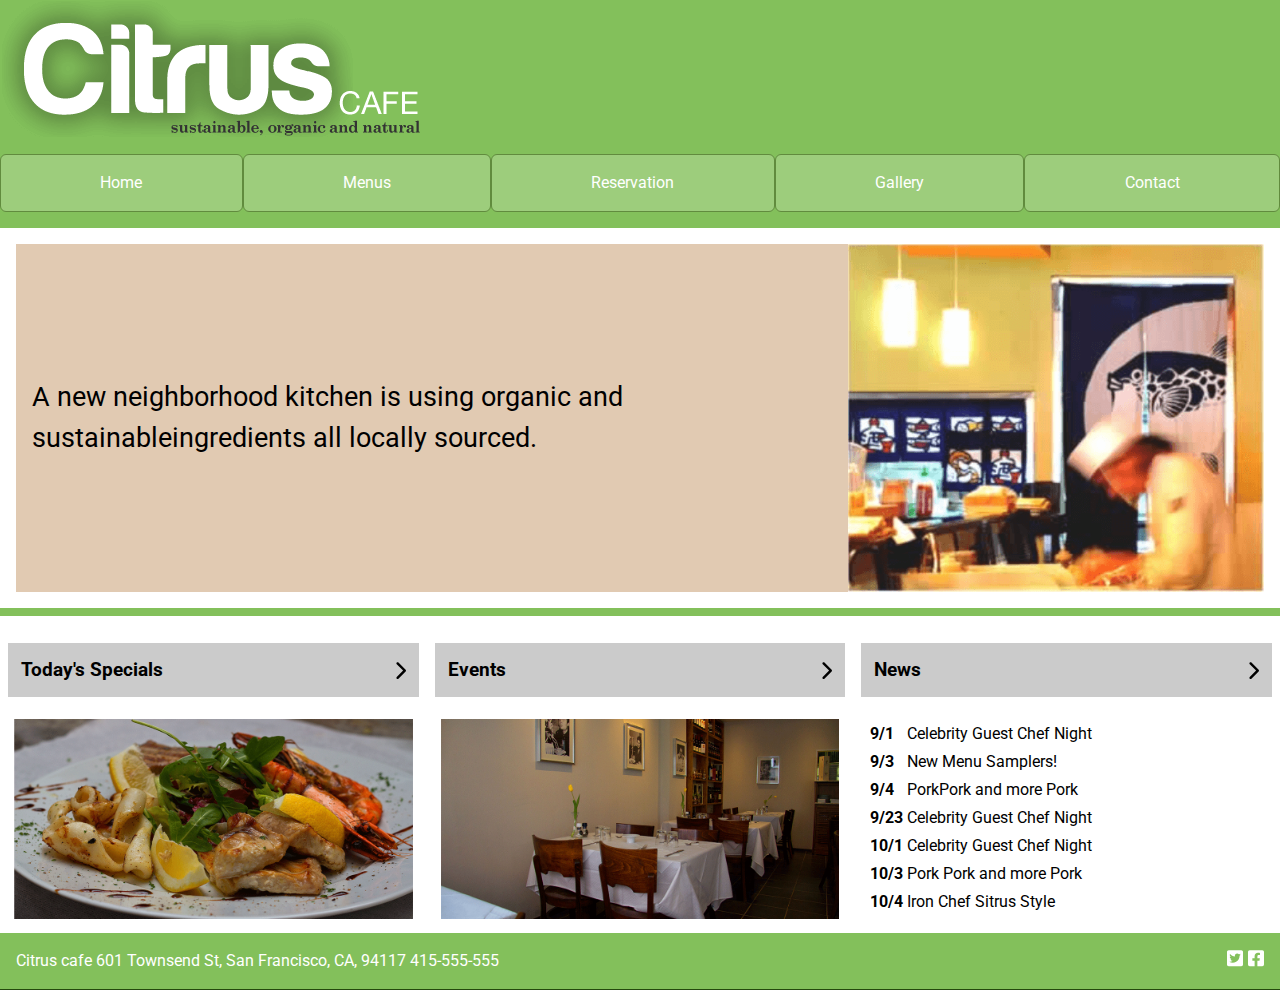
<file: 09-citrus-cafe/index.html>
<!DOCTYPE html>
<html lang="en">
  <head>
    <meta charset="UTF-8" />
    <meta http-equiv="X-UA-Compatible" content="IE=edge" />
    <meta name="viewport" content="width=device-width, initial-scale=1.0" />
    <title>Citrus cafe</title>
    <link rel="preconnect" href="https://fonts.googleapis.com" />
    <link rel="preconnect" href="https://fonts.gstatic.com" crossorigin />
    <link
      href="https://fonts.googleapis.com/css2?family=Roboto:wght@400;500;700&display=swap"
      rel="stylesheet"
    />
    <link rel="stylesheet" href="reset.css" />
    <link rel="stylesheet" href="new-layout.css" />
  </head>

  <body>
    <div id="container">
      <section class="wrapper">
        <header id="logo" class="header">
          <img src="lrg_logo.png" alt="Description of the image" />
        </header>

        <nav>
          <ul class="main-nav">
            <li><a href="https://www.google.com">Home</a></li>
            <li><a href="https://www.google.com">Menus</a></li>
            <li><a href="https://www.google.com">Reservation</a></li>
            <li><a href="https://www.google.com">Gallery</a></li>
            <li><a href="https://www.google.com">Contact</a></li>
          </ul>
        </nav>

        <div id="maincontent">
          <article id="vision" class="vision">
            <p class="vision-text">
              A new neighborhood kitchen is using organic and
              sustainableingredients all locally sourced.
            </p>
            <figure class="vision-picture">
              <img src="vision-image.png" alt="vision-image" />
            </figure>
          </article>

          <article id="boxes" class="boxes">
            <section id="specials" class="box-specials">
              <h3 class="section-header">
                Today's Specials
                <svg
                  class="header-icon"
                  xmlns="http://www.w3.org/2000/svg"
                  viewBox="0 0 320 512"
                >
                  <path
                    d="M310.6 233.4c12.5 12.5 12.5 32.8 0 45.3l-192 192c-12.5 12.5-32.8 12.5-45.3 0s-12.5-32.8 0-45.3L242.7 256 73.4 86.6c-12.5-12.5-12.5-32.8 0-45.3s32.8-12.5 45.3 0l192 192z"
                  />
                </svg>
              </h3>
              <div class="section-image">
                <img src="muokattutasty.jpg" alt="tasty" />
              </div>
            </section>
            <section id="events" class="box-events">
              <h3 class="section-header">
                Events
                <svg
                  class="header-icon"
                  xmlns="http://www.w3.org/2000/svg"
                  viewBox="0 0 320 512"
                >
                  <path
                    d="M310.6 233.4c12.5 12.5 12.5 32.8 0 45.3l-192 192c-12.5 12.5-32.8 12.5-45.3 0s-12.5-32.8 0-45.3L242.7 256 73.4 86.6c-12.5-12.5-12.5-32.8 0-45.3s32.8-12.5 45.3 0l192 192z"
                  />
                </svg>
              </h3>
              <div class="section-image">
                <img src="muokattuinterior.jpg" alt="interior" />
              </div>
            </section>
            <section id="news" class="box-news">
              <h3 class="section-header">
                News
                <svg
                  class="header-icon"
                  xmlns="http://www.w3.org/2000/svg"
                  viewBox="0 0 320 512"
                >
                  <path
                    d="M310.6 233.4c12.5 12.5 12.5 32.8 0 45.3l-192 192c-12.5 12.5-32.8 12.5-45.3 0s-12.5-32.8 0-45.3L242.7 256 73.4 86.6c-12.5-12.5-12.5-32.8 0-45.3s32.8-12.5 45.3 0l192 192z"
                  />
                </svg>
              </h3>
              <table class="news-table">
                <tr>
                  <td><strong>9/1</strong></td>
                  <td>Celebrity Guest Chef Night</td>
                </tr>
                <tr>
                  <td><strong>9/3</strong></td>
                  <td>New Menu Samplers!</td>
                </tr>
                <tr>
                  <td><strong>9/4</strong></td>
                  <td>PorkPork and more Pork</td>
                </tr>
                <tr>
                  <td><strong>9/23</strong></td>
                  <td>Celebrity Guest Chef Night</td>
                </tr>
                <tr>
                  <td><strong>10/1</strong></td>
                  <td>Celebrity Guest Chef Night</td>
                </tr>
                <tr>
                  <td><strong>10/3</strong></td>
                  <td>Pork Pork and more Pork</td>
                </tr>
                <tr>
                  <td><strong>10/4</strong></td>
                  <td>Iron Chef Sitrus Style</td>
                </tr>
              </table>
            </section>
          </article>

          <footer id="footer" class="footer">
            Citrus cafe 601 Townsend St, San Francisco, CA, 94117 415-555-555
            <svg
              class="footer-icon"
              xmlns="http://www.w3.org/2000/svg"
              viewBox="0 0 448 512"
            >
              <path
                d="M400 32H48A48 48 0 0 0 0 80v352a48 48 0 0 0 48 48h137.25V327.69h-63V256h63v-54.64c0-62.15 37-96.48 93.67-96.48 27.14 0 55.52 4.84 55.52 4.84v61h-31.27c-30.81 0-40.42 19.12-40.42 38.73V256h68.78l-11 71.69h-57.78V480H400a48 48 0 0 0 48-48V80a48 48 0 0 0-48-48z"
              />
            </svg>

            <svg
              class="anotherfooter-icon"
              xmlns="http://www.w3.org/2000/svg"
              viewBox="0 0 448 512"
            >
              <path
                d="M400 32H48C21.5 32 0 53.5 0 80v352c0 26.5 21.5 48 48 48h352c26.5 0 48-21.5 48-48V80c0-26.5-21.5-48-48-48zm-48.9 158.8c.2 2.8.2 5.7.2 8.5 0 86.7-66 186.6-186.6 186.6-37.2 0-71.7-10.8-100.7-29.4 5.3.6 10.4.8 15.8.8 30.7 0 58.9-10.4 81.4-28-28.8-.6-53-19.5-61.3-45.5 10.1 1.5 19.2 1.5 29.6-1.2-30-6.1-52.5-32.5-52.5-64.4v-.8c8.7 4.9 18.9 7.9 29.6 8.3a65.447 65.447 0 0 1-29.2-54.6c0-12.2 3.2-23.4 8.9-33.1 32.3 39.8 80.8 65.8 135.2 68.6-9.3-44.5 24-80.6 64-80.6 18.9 0 35.9 7.9 47.9 20.7 14.8-2.8 29-8.3 41.6-15.8-4.9 15.2-15.2 28-28.8 36.1 13.2-1.4 26-5.1 37.8-10.2-8.9 13.1-20.1 24.7-32.9 34z"
              />
            </svg>
          </footer>
        </div>
      </section>
    </div>
  </body>
</html>
</file>
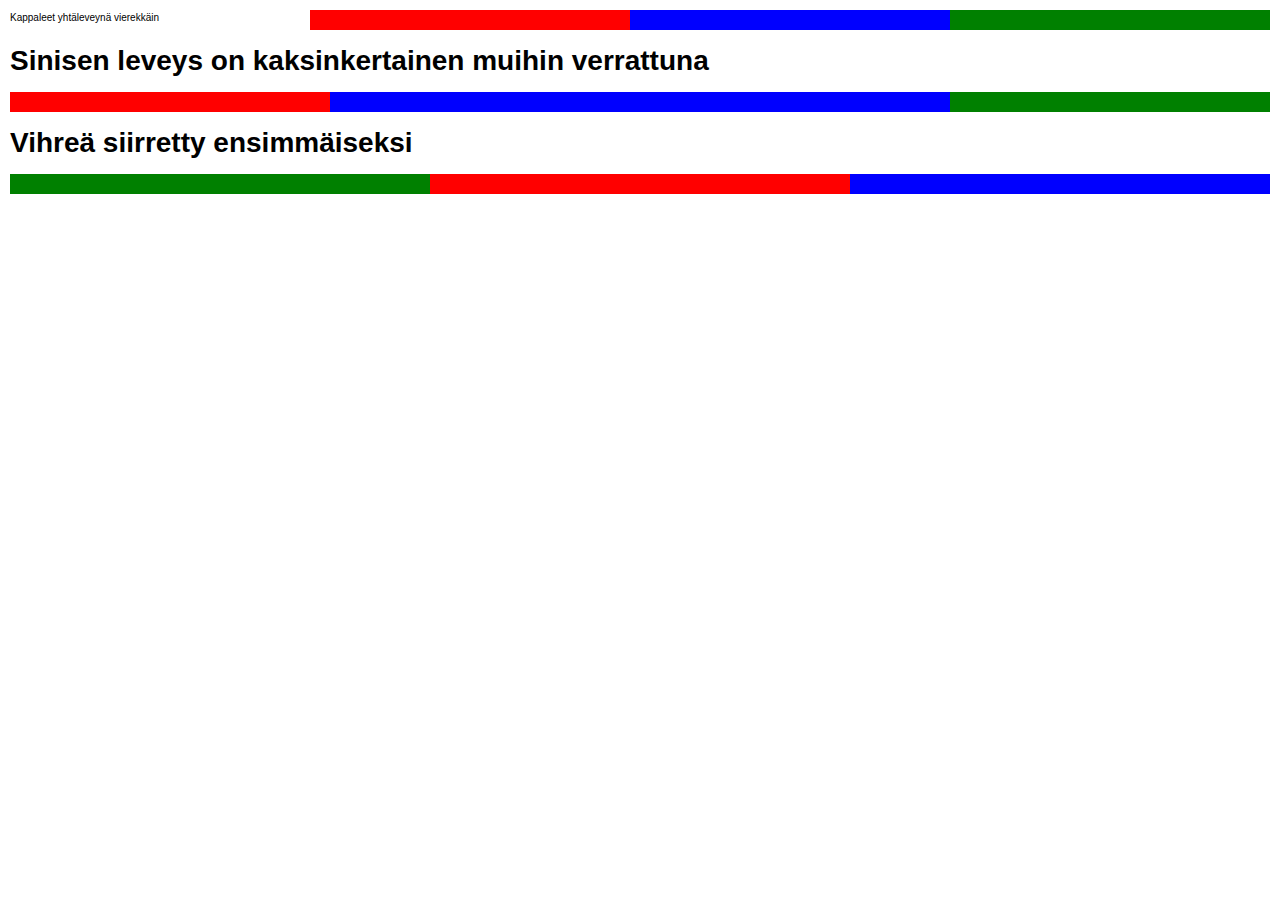
<file: flex box/index.html>
<!DOCTYPE html>
<html lang="en">
<head>
    <meta charset="UTF-8">
    <meta http-equiv="X-UA-Compatible" content="IE=edge">
    <meta name="viewport" content="width=device-width, initial-scale=1.0">
    <title>Flex Box malli auki purettuna</title>
    <link rel="stylesheet" href="reset.css" />
    <link rel="stylesheet" href="layout.css" />
</head>
<body>

<article class="parent">
    <h>Kappaleet yhtäleveynä vierekkäin</h>
    <p class="color-red"></p>
    <p class="color-blue"></p>
    <p class="color-green"></p>
    </article>

    <article class="parent">
    <h1>Sinisen leveys on kaksinkertainen muihin verrattuna</h1>
    <p class="color-red"></p>
    <p class="color-blue tupla"></p>
    <p class="color-green"></p>

</article>

<article class="parent">
    <h1>Vihreä siirretty ensimmäiseksi</h1>
    <p class="color-red"></p>
    <p class="color-blue"></p>
    <p class="color-green ekaksi"></p>

</article>




    
</body>
</html>
</file>
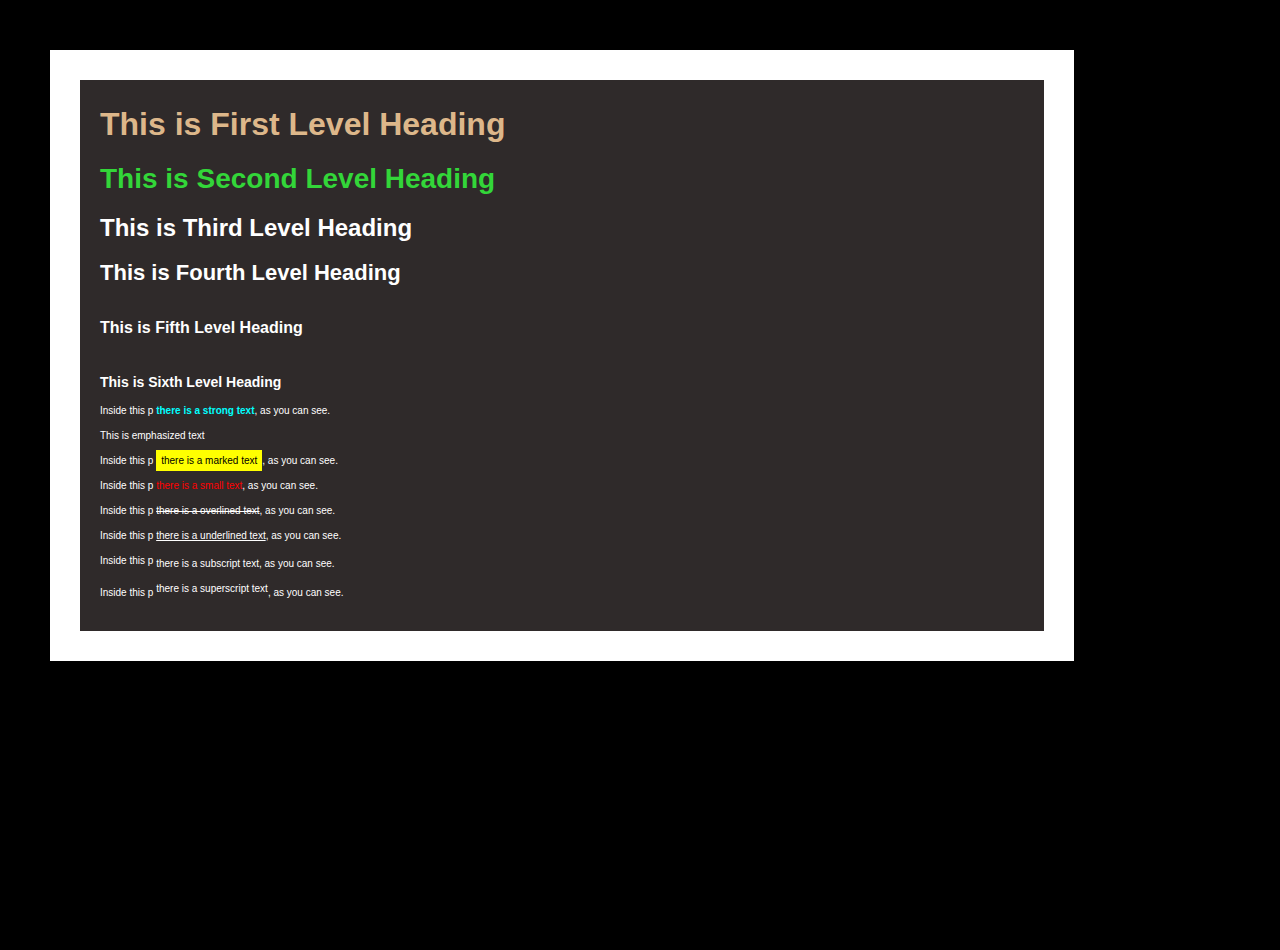
<file: fontti-muotoilut/index.html>
<!DOCTYPE html>
<html lang="en">
<head>
    <meta charset="UTF-8">
    <meta http-equiv="X-UA-Compatible" content="IE=edge">
    <meta name="viewport" content="width=device-width, initial-scale=1.0">
    <title><Fontti-muotoilut></Fontti-muotoilut></title>
    <link rel="stylesheet" href="reset.css">
    <link rel="stylesheet" href="layout.css">
    
</head>
<body>
    <section class="vihreä">
    <h1>This is First Level Heading</h1>
    <h2>This is Second Level Heading</h2>
    <h3> This is Third Level Heading</h3>
    <h4> This is Fourth Level Heading</h4>
    <h5> This is Fifth Level Heading</h5>
    <h6>This is Sixth Level Heading</h6>
    <p> Inside this p <span class="strong"> there is a strong text</span>, as you can see. </p>
    <p> This is emphasized text </p>
    <p> Inside this p <span class="marked">there is a marked text</span>, as you can see. </p>
    <p> Inside this p <span class = "small">there is a small text</span>, as you can see. </p>
    <p> Inside this p <span class="overlined">there is a overlined text</span>, as you can see. <p>
    <p> Inside this p <span class = "underlined">there is a underlined text</span>, as you can see. </p>
    <p> Inside this p <spa class="subscript">there is a subscript text</span>, as you can see. </p>
    <p> Inside this p <span class = "superscript">there is a superscript text</span>, as you can see. </p>
    </section>
</body>
</html>
</file>
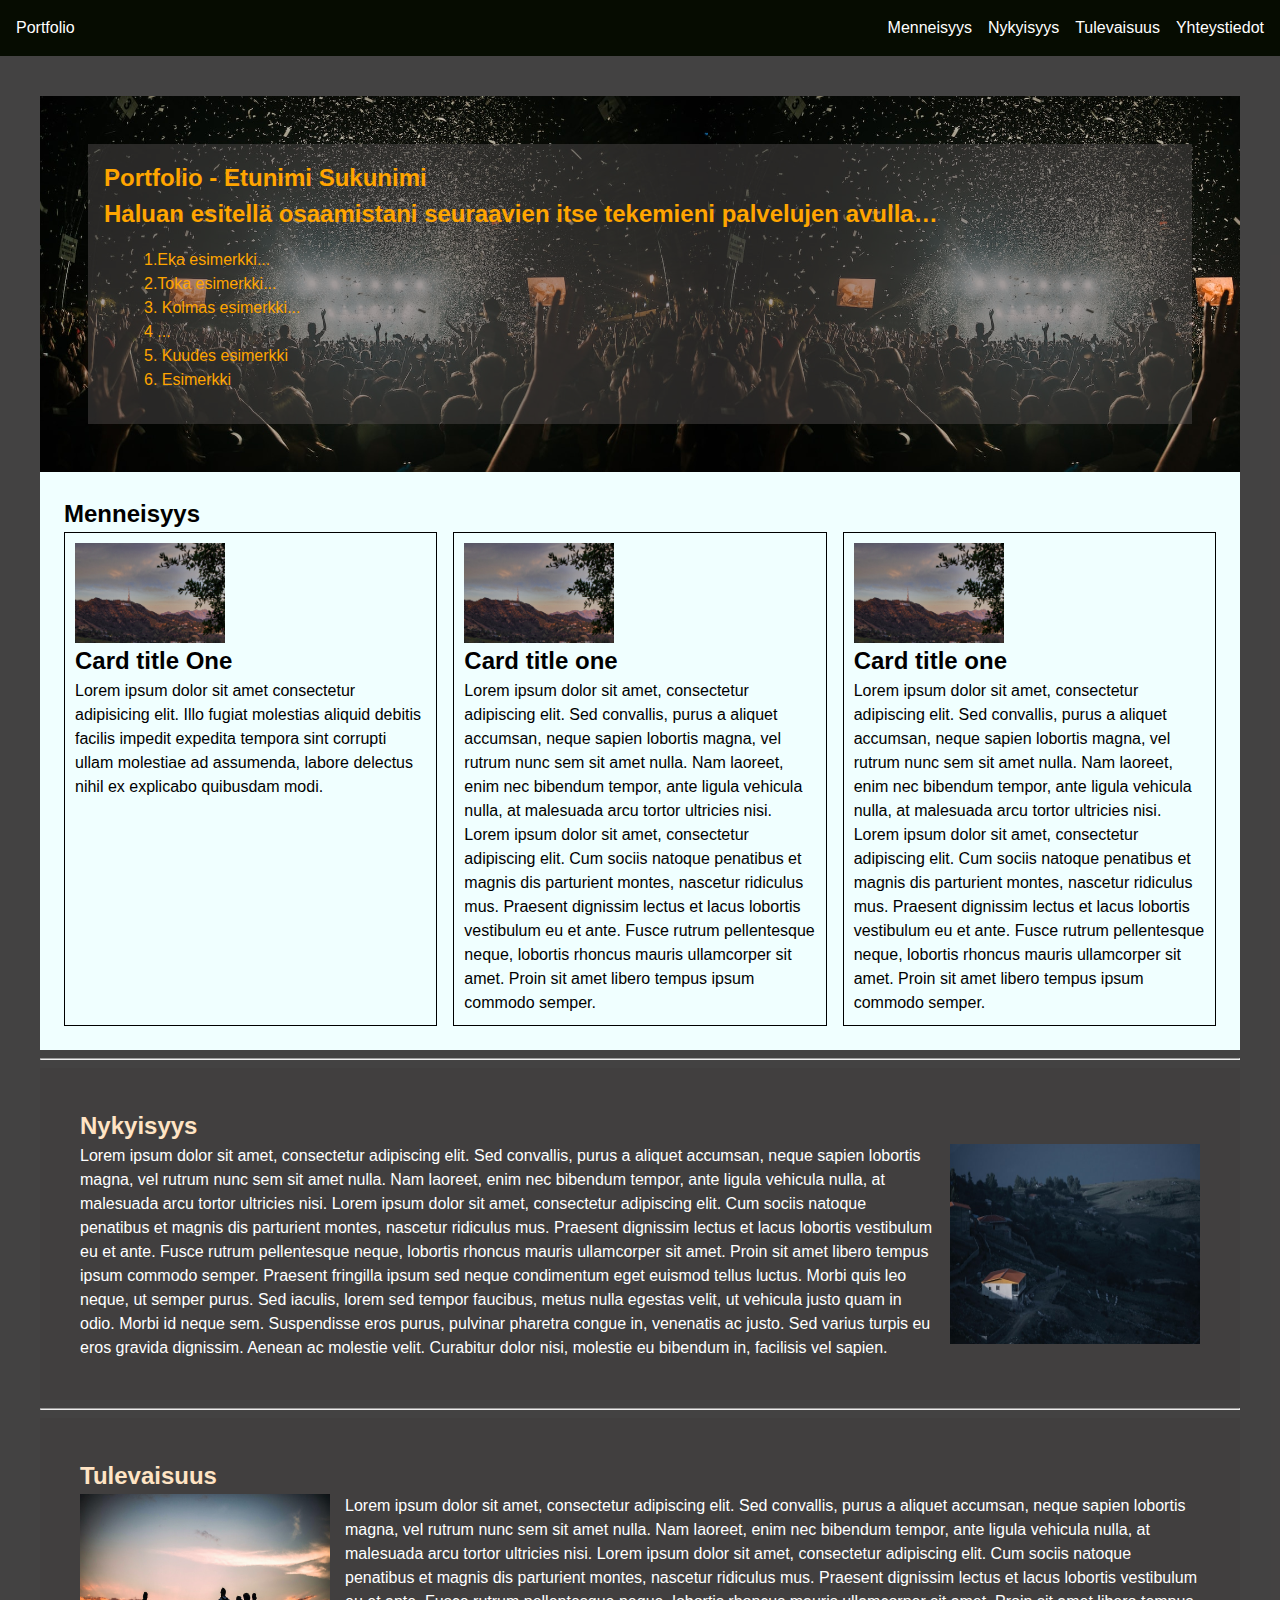
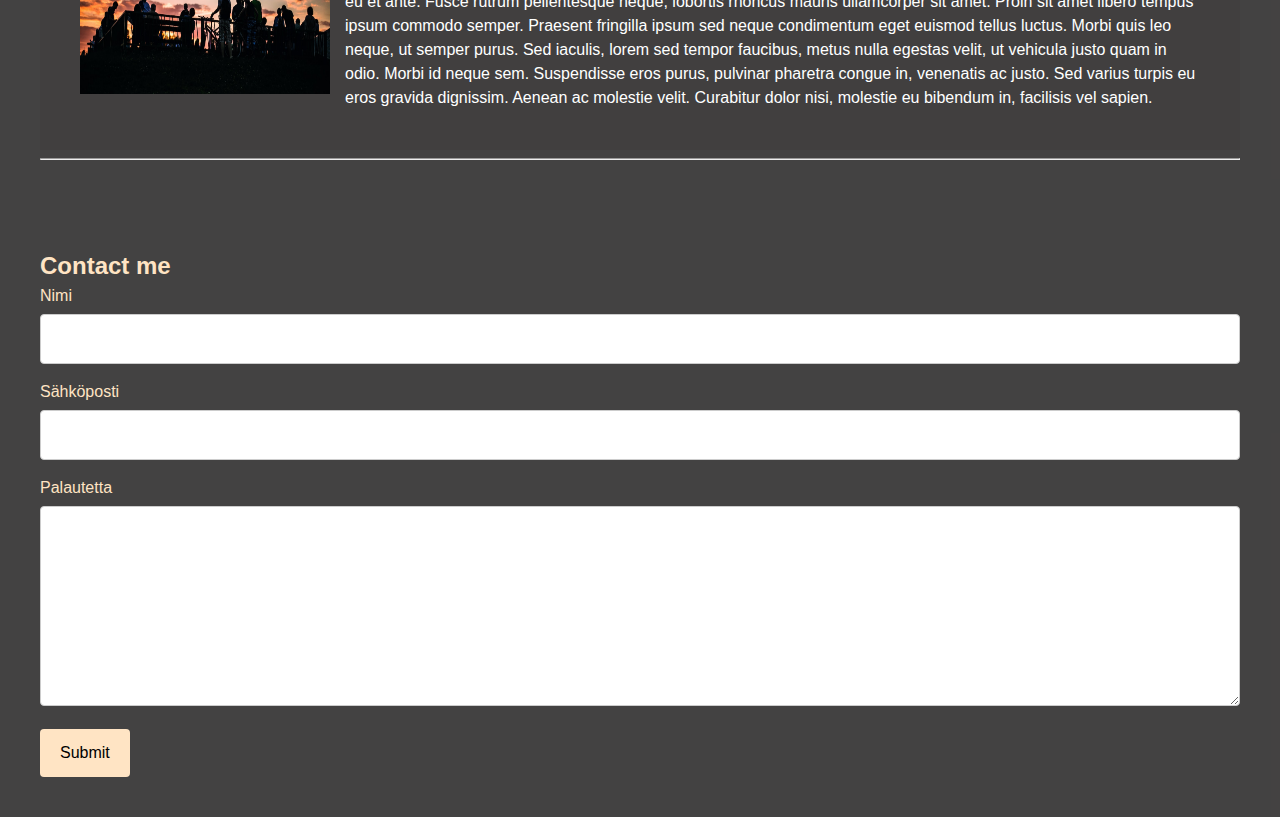
<file: one-page-site/index.html>
<!DOCTYPE html>
<html lang="en">
  <head>
    <meta charset="UTF-8" />
    <meta http-equiv="X-UA-Compatible" content="IE=edge" />
    <meta name="viewport" content="width=device-width, initial-scale=1.0" />
    <title>One page site</title>
    <link rel="stylesheet" href="reset.css" />
    <link rel="stylesheet" href="layout.css" />
  </head>

  <body>
    <div id="container">
      <header id="logo" class="header">
        <div class="navbar">
          <a href="#portfolio">Portfolio</a>
          <a href="#menneisyys" class="nav-right">Menneisyys</a>
          <a href="#nykyisyys">Nykyisyys</a>
          <a href="#tulevaisuus">Tulevaisuus</a>
          <a href="#yhteystiedot">Yhteystiedot</a>
        </div>
      </header>
    </div>

    <div id="container2">
      <article class="main">
        <div class="maintext">
          <div class="maintext-box">
            <h1>Portfolio - Etunimi Sukunimi</h1>
            <h2>
              Haluan esitellä osaamistani seuraavien itse tekemieni palvelujen
              avulla…
            </h2>

            <ul>
              <li>1.Eka esimerkki...</li>
              <li>2.Toka esimerkki...</li>
              <li>3. Kolmas esimerkki...</li>
              <li>4 ...</li>
              <li>5. Kuudes esimerkki</li>
              <li>6. Esimerkki</li>
            </ul>
          </div>
        </div>

        <div id="section">
          <article id="menneisyys" class="boxes">
            <span id="menneisyys" class="anchor">
              <h1>Menneisyys</h1>
            </span>

            <div class="row">
              <div class="column">
                <h2>
                  <figure>
                    <img
                      src="menneisyys-pic.jpeg"
                      alt="menneisyys"
                      width="150"
                      height="100"
                    />
                  </figure>
                  Card title One
                </h2>

                <p>
                  Lorem ipsum dolor sit amet consectetur adipisicing elit. Illo
                  fugiat molestias aliquid debitis facilis impedit expedita
                  tempora sint corrupti ullam molestiae ad assumenda, labore
                  delectus nihil ex explicabo quibusdam modi.
                </p>
              </div>

              <div class="column">
                <h2>
                  <figure>
                    <img
                      src="menneisyys-pic.jpeg"
                      alt="menneisyys"
                      width="150"
                      height="100"
                    />
                  </figure>
                  Card title one
                </h2>
                <p>
                  Lorem ipsum dolor sit amet, consectetur adipiscing elit. Sed
                  convallis, purus a aliquet accumsan, neque sapien lobortis
                  magna, vel rutrum nunc sem sit amet nulla. Nam laoreet, enim
                  nec bibendum tempor, ante ligula vehicula nulla, at malesuada
                  arcu tortor ultricies nisi. Lorem ipsum dolor sit amet,
                  consectetur adipiscing elit. Cum sociis natoque penatibus et
                  magnis dis parturient montes, nascetur ridiculus mus. Praesent
                  dignissim lectus et lacus lobortis vestibulum eu et ante.
                  Fusce rutrum pellentesque neque, lobortis rhoncus mauris
                  ullamcorper sit amet. Proin sit amet libero tempus ipsum
                  commodo semper.
                </p>
              </div>

              <div class="column">
                <h2>
                  <figure>
                    <img
                      src="menneisyys-pic.jpeg"
                      alt="menneisyys"
                      width="150"
                      height="100"
                    />
                  </figure>
                  Card title one
                </h2>
                <p>
                  Lorem ipsum dolor sit amet, consectetur adipiscing elit. Sed
                  convallis, purus a aliquet accumsan, neque sapien lobortis
                  magna, vel rutrum nunc sem sit amet nulla. Nam laoreet, enim
                  nec bibendum tempor, ante ligula vehicula nulla, at malesuada
                  arcu tortor ultricies nisi. Lorem ipsum dolor sit amet,
                  consectetur adipiscing elit. Cum sociis natoque penatibus et
                  magnis dis parturient montes, nascetur ridiculus mus. Praesent
                  dignissim lectus et lacus lobortis vestibulum eu et ante.
                  Fusce rutrum pellentesque neque, lobortis rhoncus mauris
                  ullamcorper sit amet. Proin sit amet libero tempus ipsum
                  commodo semper.
                </p>
              </div>
            </div>
          </article>
        </div>

        <hr />

        <div class="section2">
          <article class="second">
            <span id="nykyisyys" class="anchor">
              <h1>Nykyisyys</h1>
            </span>

            <p class="text">
              <img
                src="toinen-kuva.jpeg"
                alt=""
                width="250"
                height="200"
                id="kuva"
              />
              Lorem ipsum dolor sit amet, consectetur adipiscing elit. Sed
              convallis, purus a aliquet accumsan, neque sapien lobortis magna,
              vel rutrum nunc sem sit amet nulla. Nam laoreet, enim nec bibendum
              tempor, ante ligula vehicula nulla, at malesuada arcu tortor
              ultricies nisi. Lorem ipsum dolor sit amet, consectetur adipiscing
              elit. Cum sociis natoque penatibus et magnis dis parturient
              montes, nascetur ridiculus mus. Praesent dignissim lectus et lacus
              lobortis vestibulum eu et ante. Fusce rutrum pellentesque neque,
              lobortis rhoncus mauris ullamcorper sit amet. Proin sit amet
              libero tempus ipsum commodo semper. Praesent fringilla ipsum sed
              neque condimentum eget euismod tellus luctus. Morbi quis leo
              neque, ut semper purus. Sed iaculis, lorem sed tempor faucibus,
              metus nulla egestas velit, ut vehicula justo quam in odio. Morbi
              id neque sem. Suspendisse eros purus, pulvinar pharetra congue in,
              venenatis ac justo. Sed varius turpis eu eros gravida dignissim.
              Aenean ac molestie velit. Curabitur dolor nisi, molestie eu
              bibendum in, facilisis vel sapien.
            </p>
          </article>
        </div>

        <hr />

        <div class="section2">
          <article class="second">
            <span id="tulevaisuus" class="anchor">
              <h1>Tulevaisuus</h1>
            </span>

            <p class="text">
              <img
                src="kolmas-kuva.jpeg"
                alt=""
                width="250"
                height="200"
                id="toinenkuva"
              />
              Lorem ipsum dolor sit amet, consectetur adipiscing elit. Sed
              convallis, purus a aliquet accumsan, neque sapien lobortis magna,
              vel rutrum nunc sem sit amet nulla. Nam laoreet, enim nec bibendum
              tempor, ante ligula vehicula nulla, at malesuada arcu tortor
              ultricies nisi. Lorem ipsum dolor sit amet, consectetur adipiscing
              elit. Cum sociis natoque penatibus et magnis dis parturient
              montes, nascetur ridiculus mus. Praesent dignissim lectus et lacus
              lobortis vestibulum eu et ante. Fusce rutrum pellentesque neque,
              lobortis rhoncus mauris ullamcorper sit amet. Proin sit amet
              libero tempus ipsum commodo semper. Praesent fringilla ipsum sed
              neque condimentum eget euismod tellus luctus. Morbi quis leo
              neque, ut semper purus. Sed iaculis, lorem sed tempor faucibus,
              metus nulla egestas velit, ut vehicula justo quam in odio. Morbi
              id neque sem. Suspendisse eros purus, pulvinar pharetra congue in,
              venenatis ac justo. Sed varius turpis eu eros gravida dignissim.
              Aenean ac molestie velit. Curabitur dolor nisi, molestie eu
              bibendum in, facilisis vel sapien.
            </p>
          </article>
        </div>

        <hr />
      </article>

      <footer id="footer" class="footer">
        <span id="yhteystiedot" class="anchor"><h1>Contact me</h1> </span>
        <div class="contactform">
          <form action="action_page.php">
            <label for="fname">Nimi </label>
            <input type="text" id="fname" name="firstname" placeholder="" />

            <label for="lname">Sähköposti</label>
            <input type="text" id="lname" name="lastname" placeholder="" />

            <label for="subject">Palautetta</label>
            <textarea
              id="subject"
              name="subject"
              placeholder=""
              style="height: 200px"
            ></textarea>

            <input type="submit" value="Submit" />
          </form>
        </div>
      </footer>
    </div>
  </body>
</html>
</file>
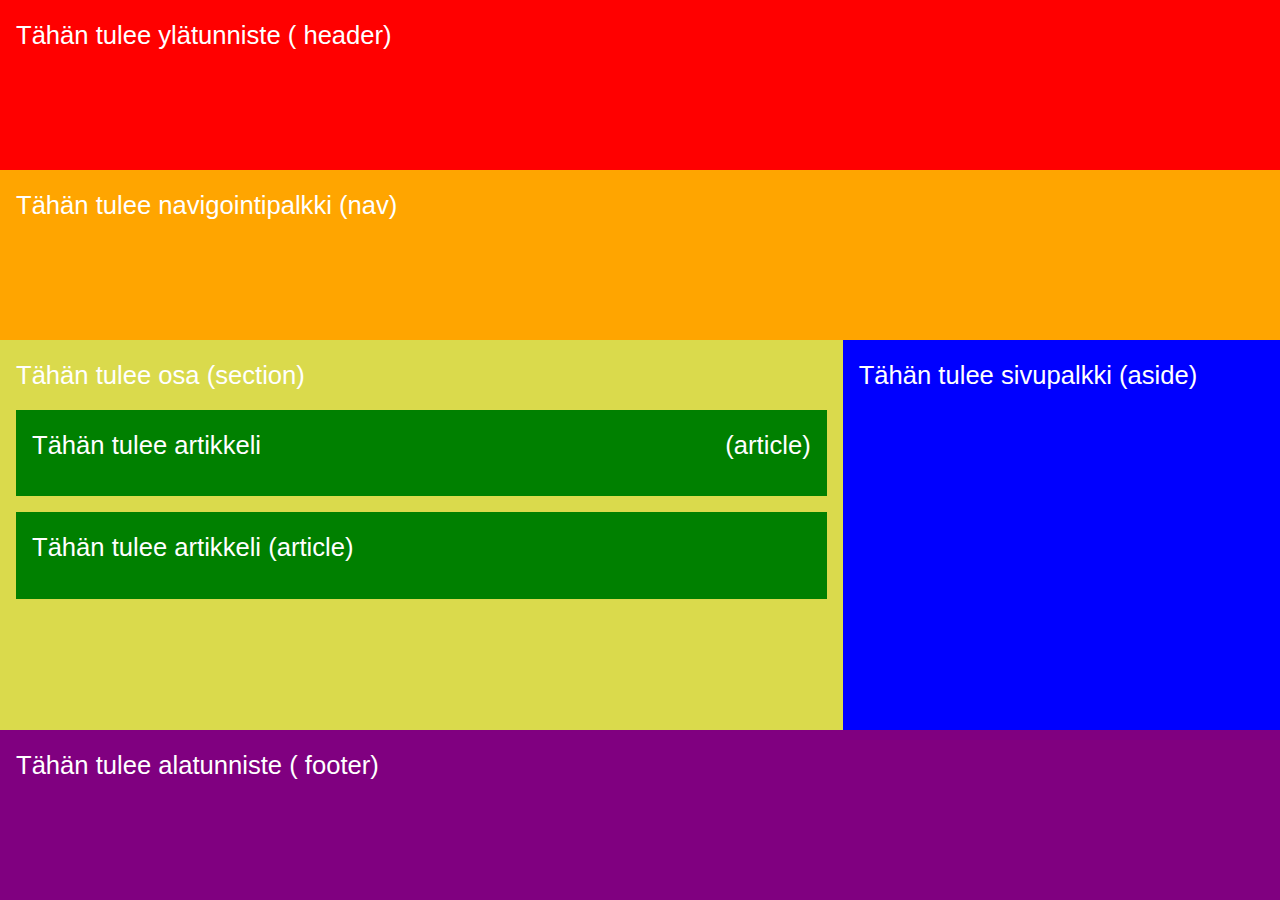
<file: Semanttiset tagit/index.html>
<!DOCTYPE html>
<html lang="en">
<head>
    <meta charset="UTF-8">
    <meta http-equiv="X-UA-Compatible" content="IE=edge">
    <meta name="viewport" content="width=device-width, initial-scale=1.0">
    <title> Semanttiset tagit</title>
    <link rel="stylesheet" href="reset.css">
    <link rel="stylesheet" href="layout.css">
    
</head>
<body>
    <header>
 <p> Tähän tulee ylätunniste ( header) </p>


    </header>
    <nav>
        <p> Tähän tulee navigointipalkki (nav) </p>
    </nav>

    <section>

        <p> Tähän tulee osa (section)</p>
        <article> 
           <p> Tähän tulee artikkeli <span class="oikealle">(article)</span> </p>
        </article>
        <article> 
            <p>Tähän tulee artikkeli (article) </p>
        </article>

    </section>

    <aside>
        <p> Tähän tulee sivupalkki (aside)</p>
    </aside>

    <footer>
        <p> Tähän tulee alatunniste ( footer) </p>
    </footer>




</body>
</file>
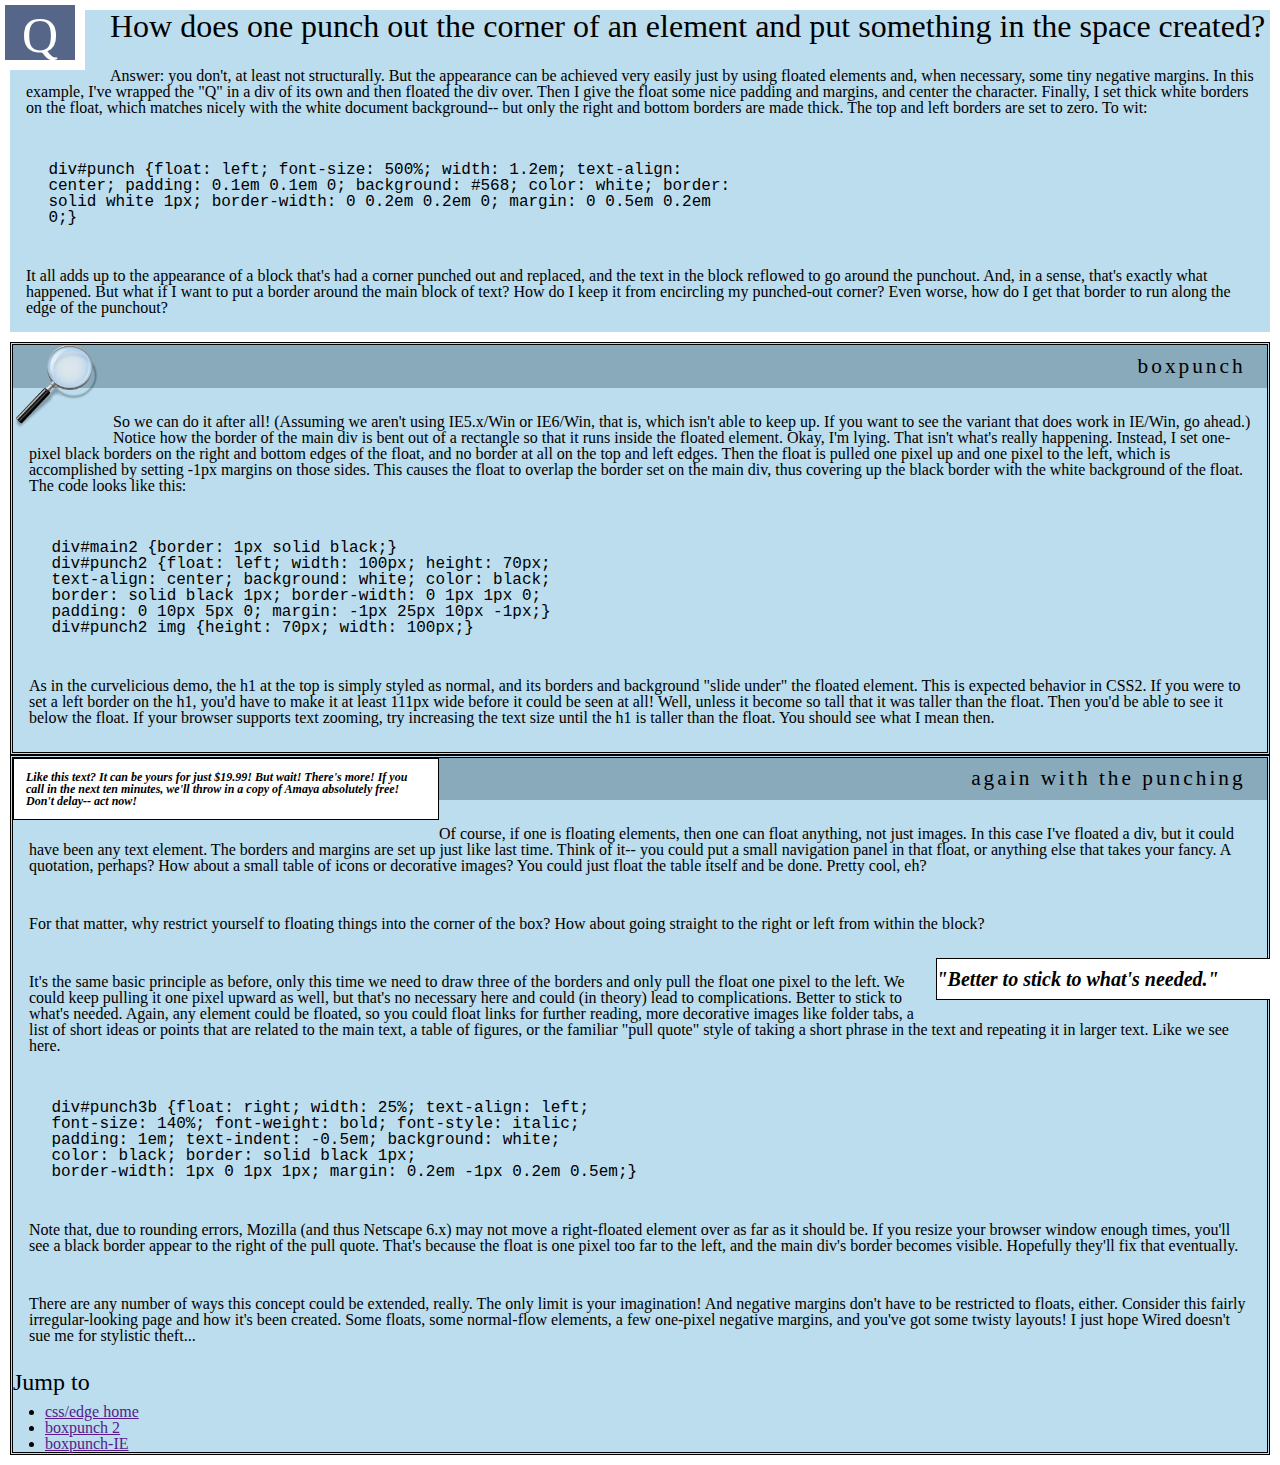
<file: tehtävä1/index.html>
<!DOCTYPE html>
<html lang="en">

<head>
  <meta charset="UTF-8" />
  <meta http-equiv="X-UA-Compatible" content="IE=edge" />
  <meta name="viewport" content="width=device-width, initial-scale=1.0" />
  <title>CSS Box Model</title>
  <link rel="preconnect" href="https://fonts.googleapis.com">
<link rel="preconnect" href="https://fonts.gstatic.com" crossorigin>
<link href="https://fonts.googleapis.com/css2?family=Edu+NSW+ACT+Foundation&display=swap" rel="stylesheet">
  <link rel="stylesheet" href="reset.css" />
  <link rel="stylesheet" href="layout.css" />
</head>

<body>
  <section class="box1">
    <p class="iso-kirjain"> Q </p>
    <h1>
      How does one punch out the corner of an element and put something in the
      space created?
    </h1>
    <p>
      Answer: you don't, at least not structurally. But the appearance can be
      achieved very easily just by using floated elements and, when necessary,
      some tiny negative margins. In this example, I've wrapped the "Q" in a
      div of its own and then floated the div over. Then I give the float some
      nice padding and margins, and center the character. Finally, I set thick
      white borders on the float, which matches nicely with the white document
      background-- but only the right and bottom borders are made thick. The
      top and left borders are set to zero. To wit:
    </p>
    <pre>
    div#punch {float: left; font-size: 500%; width: 1.2em; text-align:
    center; padding: 0.1em 0.1em 0; background: #568; color: white; border:
    solid white 1px; border-width: 0 0.2em 0.2em 0; margin: 0 0.5em 0.2em
    0;}
      </pre>
    <p>
      It all adds up to the appearance of a block that's had a corner punched
      out and replaced, and the text in the block reflowed to go around the
      punchout. And, in a sense, that's exactly what happened. But what if I
      want to put a border around the main block of text? How do I keep it
      from encircling my punched-out corner? Even worse, how do I get that
      border to run along the edge of the punchout?

    </p>
  </section>

  <section id="box3">
    <figure id="pikkukuva-vasen-ylänurkka">
      <img src="./images/image1.png" alt="image1">

    </figure>
    <h2 class="box">Boxpunch</h2>
    <p>
      So we can do it after all! (Assuming we aren't using IE5.x/Win or
      IE6/Win, that is, which isn't able to keep up. If you want to see the
      variant that does work in IE/Win, go ahead.) Notice how the border of
      the main div is bent out of a rectangle so that it runs inside the
      floated element. Okay, I'm lying. That isn't what's really happening.
      Instead, I set one-pixel black borders on the right and bottom edges of
      the float, and no border at all on the top and left edges. Then the
      float is pulled one pixel up and one pixel to the left, which is
      accomplished by setting -1px margins on those sides. This causes the
      float to overlap the border set on the main div, thus covering up the
      black border with the white background of the float. The code looks like
      this:
    </p>
    <pre>
    div#main2 {border: 1px solid black;}
    div#punch2 {float: left; width: 100px; height: 70px; 
    text-align: center; background: white; color: black; 
    border: solid black 1px; border-width: 0 1px 1px 0; 
    padding: 0 10px 5px 0; margin: -1px 25px 10px -1px;}
    div#punch2 img {height: 70px; width: 100px;}
        </pre>
    <p>
      As in the curvelicious demo, the h1 at the top is simply styled as
      normal, and its borders and background "slide under" the floated
      element. This is expected behavior in CSS2. If you were to set a left
      border on the h1, you'd have to make it at least 111px wide before it
      could be seen at all! Well, unless it become so tall that it was taller
      than the float. Then you'd be able to see it below the float. If your
      browser supports text zooming, try increasing the text size until the h1
      is taller than the float. You should see what I mean then.
    </p>
  </section>

  <section id="box3">
    <p class="banner1">
      Like this text? It can be yours for just $19.99! But wait! There's more!
      If you call in the next ten minutes, we'll throw in a copy of Amaya
      absolutely free! Don't delay-- act now!
    </p>
    <h2 class="box">Again with the punching</h2>
    <p>
      Of course, if one is floating elements, then one can float anything, not
      just images. In this case I've floated a div, but it could have been any
      text element. The borders and margins are set up just like last time.
      Think of it-- you could put a small navigation panel in that float, or
      anything else that takes your fancy. A quotation, perhaps? How about a
      small table of icons or decorative images? You could just float the
      table itself and be done. Pretty cool, eh?
    </p>
    <p>
      For that matter, why restrict yourself to floating things into the
      corner of the box? How about going straight to the right or left from
      within the block?
    </p>
    <p class="banner2">"Better to stick to what's needed."</p>
    <p>
      It's the same basic principle as before, only this time we need to draw
      three of the borders and only pull the float one pixel to the left. We
      could keep pulling it one pixel upward as well, but that's no necessary
      here and could (in theory) lead to complications. Better to stick to
      what's needed. Again, any element could be floated, so you could float
      links for further reading, more decorative images like folder tabs, a
      list of short ideas or points that are related to the main text, a table
      of figures, or the familiar "pull quote" style of taking a short phrase
      in the text and repeating it in larger text. Like we see here.
    </p>
    <pre>
    div#punch3b {float: right; width: 25%; text-align: left; 
    font-size: 140%; font-weight: bold; font-style: italic; 
    padding: 1em; text-indent: -0.5em; background: white; 
    color: black; border: solid black 1px;
    border-width: 1px 0 1px 1px; margin: 0.2em -1px 0.2em 0.5em;}
      </pre>
    <p>
      Note that, due to rounding errors, Mozilla (and thus Netscape 6.x) may
      not move a right-floated element over as far as it should be. If you
      resize your browser window enough times, you'll see a black border
      appear to the right of the pull quote. That's because the float is one
      pixel too far to the left, and the main div's border becomes visible.
      Hopefully they'll fix that eventually.
    </p>

    <p>
      There are any number of ways this concept could be extended, really. The
      only limit is your imagination! And negative margins don't have to be
      restricted to floats, either. Consider this fairly irregular-looking
      page and how it's been created. Some floats, some normal-flow elements,
      a few one-pixel negative margins, and you've got some twisty layouts! I
      just hope Wired doesn't sue me for stylistic theft...
    </p>

    <h3>Jump to</h3>
    <ul>
      <li><a href="">css/edge home</a></li>
    
        <li><a href="">boxpunch 2</a></li>
  
      <li><a href="">boxpunch-IE</a></li>
    </ul>
  </section>
</body>

</html>
</file>
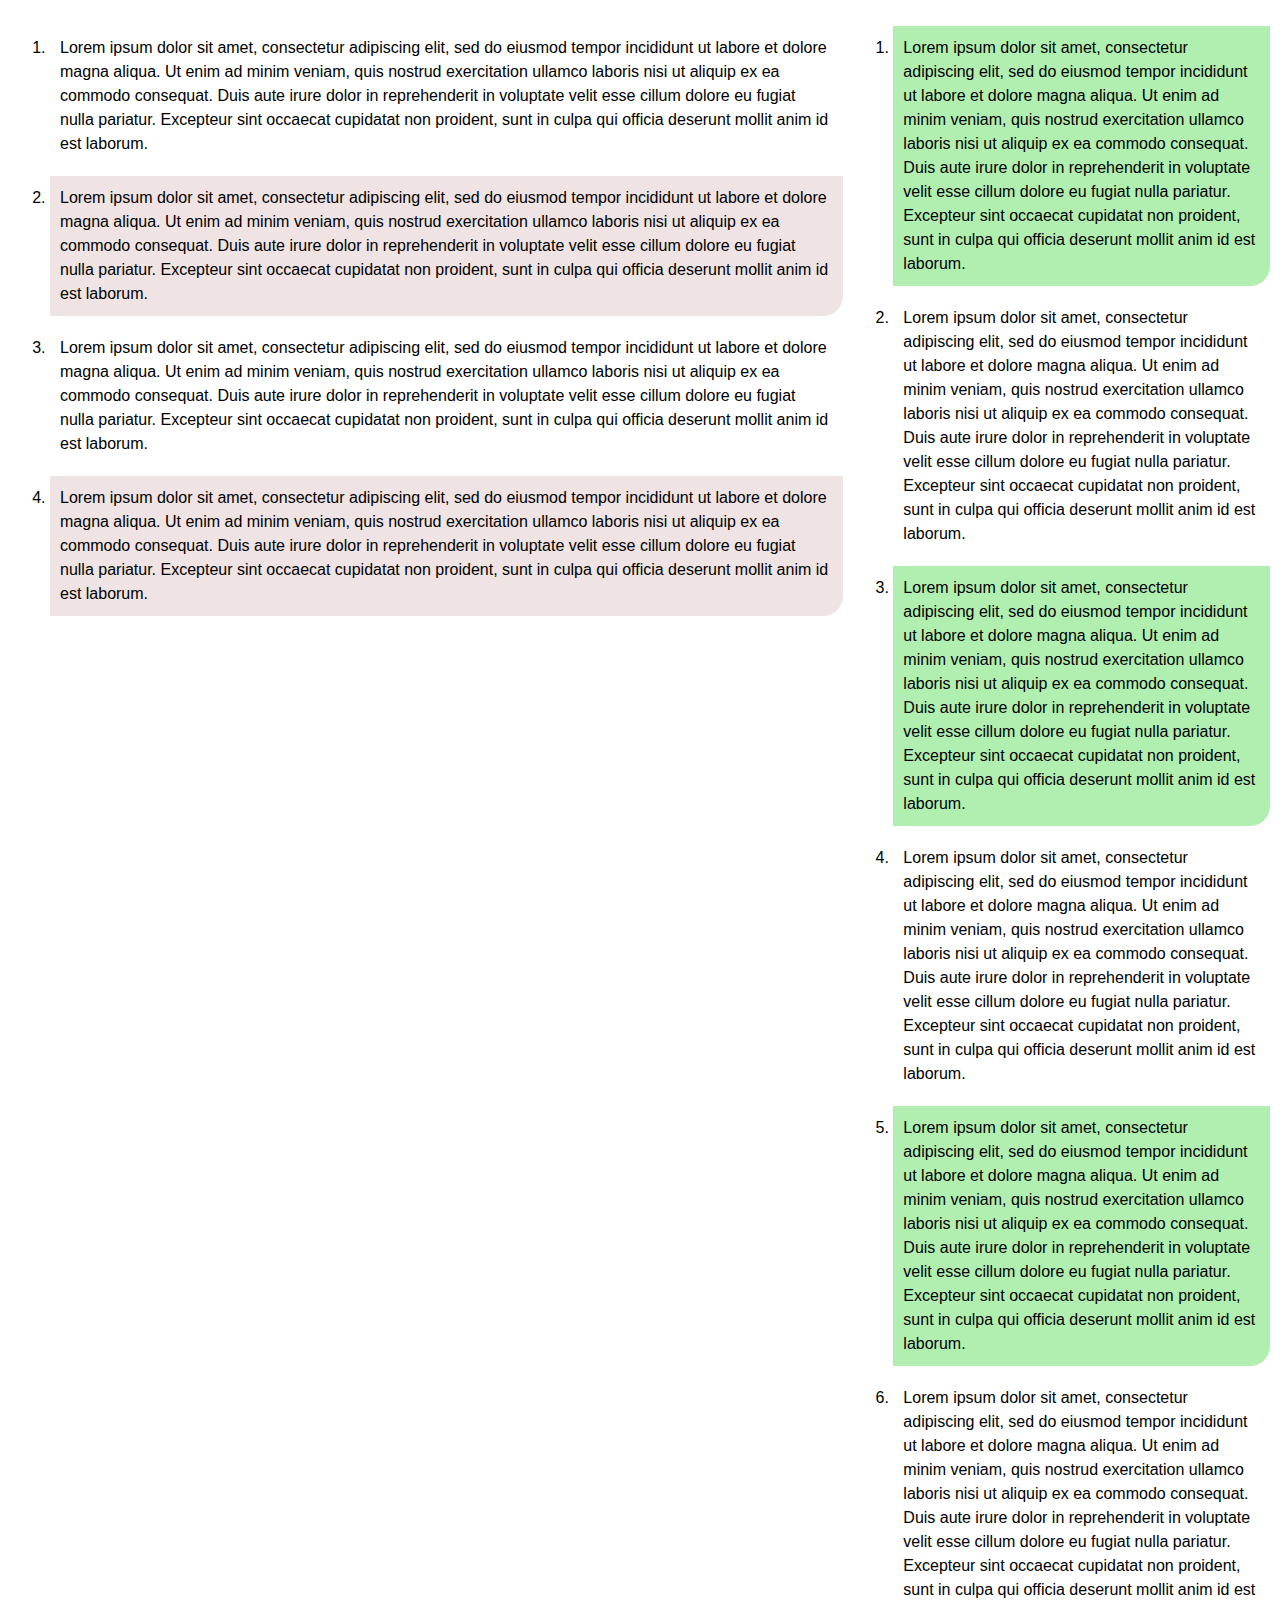
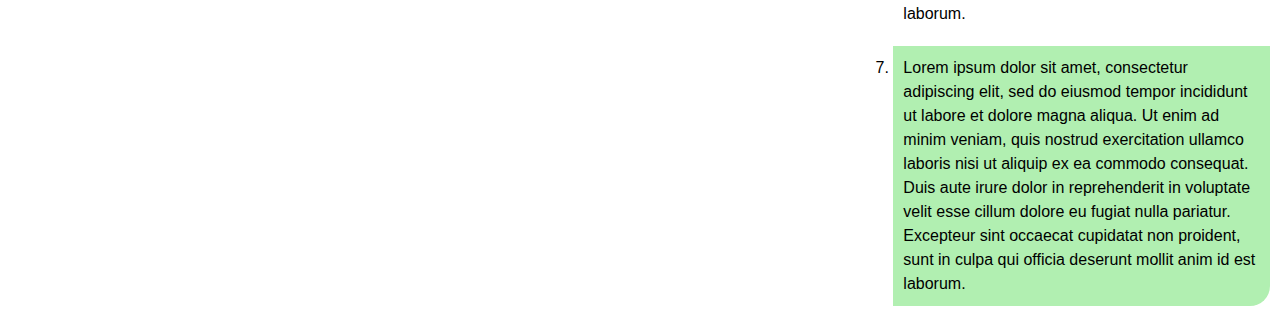
<file: vihje-laatikosta/index.html>
<!DOCTYPE html>
<html lang="en">

<head>

  <meta charset="UTF-8" />
  <meta http-equiv="X-UA-Compatible" content="IE=edge" />
  <meta name="viewport" content="width=device-width, initial-scale=1.0" />
  <title> Vihje-laatikosta </title>
  <link rel="stylesheet" href="reset.css" />
  <link rel="stylesheet" href="layout.css" "/>
</head>

<body class = "parent">

  <section class = "parillinen">
  
    <ol>

  <li>Lorem ipsum dolor sit amet, consectetur adipiscing elit, sed do eiusmod tempor incididunt ut labore et dolore magna aliqua. Ut enim ad minim veniam, quis nostrud exercitation ullamco laboris nisi ut aliquip ex ea commodo consequat. Duis aute irure dolor in reprehenderit in voluptate velit esse cillum dolore eu fugiat nulla pariatur. Excepteur sint occaecat cupidatat non proident, sunt in culpa qui officia deserunt mollit anim id est laborum.</li>

  <li>Lorem ipsum dolor sit amet, consectetur adipiscing elit, sed do eiusmod tempor incididunt ut labore et dolore magna aliqua. Ut enim ad minim veniam, quis nostrud exercitation ullamco laboris nisi ut aliquip ex ea commodo consequat. Duis aute irure dolor in reprehenderit in voluptate velit esse cillum dolore eu fugiat nulla pariatur. Excepteur sint occaecat cupidatat non proident, sunt in culpa qui officia deserunt mollit anim id est laborum.</li>

  <li>Lorem ipsum dolor sit amet, consectetur adipiscing elit, sed do eiusmod tempor incididunt ut labore et dolore magna aliqua. Ut enim ad minim veniam, quis nostrud exercitation ullamco laboris nisi ut aliquip ex ea commodo consequat. Duis aute irure dolor in reprehenderit in voluptate velit esse cillum dolore eu fugiat nulla pariatur. Excepteur sint occaecat cupidatat non proident, sunt in culpa qui officia deserunt mollit anim id est laborum.</li>

  <li>Lorem ipsum dolor sit amet, consectetur adipiscing elit, sed do eiusmod tempor incididunt ut labore et dolore magna aliqua. Ut enim ad minim veniam, quis nostrud exercitation ullamco laboris nisi ut aliquip ex ea commodo consequat. Duis aute irure dolor in reprehenderit in voluptate velit esse cillum dolore eu fugiat nulla pariatur. Excepteur sint occaecat cupidatat non proident, sunt in culpa qui officia deserunt mollit anim id est laborum.</li>

</ol>


</section>


  <section class = "pariton">

    <ol>
    
    <li>Lorem ipsum dolor sit amet, consectetur adipiscing elit, sed do eiusmod tempor incididunt ut labore et dolore magna aliqua. Ut enim ad minim veniam, quis nostrud exercitation ullamco laboris nisi ut aliquip ex ea commodo consequat. Duis aute irure dolor in reprehenderit in voluptate velit esse cillum dolore eu fugiat nulla pariatur. Excepteur sint occaecat cupidatat non proident, sunt in culpa qui officia deserunt mollit anim id est laborum.</li>

    <li>Lorem ipsum dolor sit amet, consectetur adipiscing elit, sed do eiusmod tempor incididunt ut labore et dolore magna aliqua. Ut enim ad minim veniam, quis nostrud exercitation ullamco laboris nisi ut aliquip ex ea commodo consequat. Duis aute irure dolor in reprehenderit in voluptate velit esse cillum dolore eu fugiat nulla pariatur. Excepteur sint occaecat cupidatat non proident, sunt in culpa qui officia deserunt mollit anim id est laborum.</li>

    <li>Lorem ipsum dolor sit amet, consectetur adipiscing elit, sed do eiusmod tempor incididunt ut labore et dolore magna aliqua. Ut enim ad minim veniam, quis nostrud exercitation ullamco laboris nisi ut aliquip ex ea commodo consequat. Duis aute irure dolor in reprehenderit in voluptate velit esse cillum dolore eu fugiat nulla pariatur. Excepteur sint occaecat cupidatat non proident, sunt in culpa qui officia deserunt mollit anim id est laborum.</li>

    <li>Lorem ipsum dolor sit amet, consectetur adipiscing elit, sed do eiusmod tempor incididunt ut labore et dolore magna aliqua. Ut enim ad minim veniam, quis nostrud exercitation ullamco laboris nisi ut aliquip ex ea commodo consequat. Duis aute irure dolor in reprehenderit in voluptate velit esse cillum dolore eu fugiat nulla pariatur. Excepteur sint occaecat cupidatat non proident, sunt in culpa qui officia deserunt mollit anim id est laborum.</li>
    <li>Lorem ipsum dolor sit amet, consectetur adipiscing elit, sed do eiusmod tempor incididunt ut labore et dolore magna aliqua. Ut enim ad minim veniam, quis nostrud exercitation ullamco laboris nisi ut aliquip ex ea commodo consequat. Duis aute irure dolor in reprehenderit in voluptate velit esse cillum dolore eu fugiat nulla pariatur. Excepteur sint occaecat cupidatat non proident, sunt in culpa qui officia deserunt mollit anim id est laborum.</li>
    <li>Lorem ipsum dolor sit amet, consectetur adipiscing elit, sed do eiusmod tempor incididunt ut labore et dolore magna aliqua. Ut enim ad minim veniam, quis nostrud exercitation ullamco laboris nisi ut aliquip ex ea commodo consequat. Duis aute irure dolor in reprehenderit in voluptate velit esse cillum dolore eu fugiat nulla pariatur. Excepteur sint occaecat cupidatat non proident, sunt in culpa qui officia deserunt mollit anim id est laborum.</li>
    <li>Lorem ipsum dolor sit amet, consectetur adipiscing elit, sed do eiusmod tempor incididunt ut labore et dolore magna aliqua. Ut enim ad minim veniam, quis nostrud exercitation ullamco laboris nisi ut aliquip ex ea commodo consequat. Duis aute irure dolor in reprehenderit in voluptate velit esse cillum dolore eu fugiat nulla pariatur. Excepteur sint occaecat cupidatat non proident, sunt in culpa qui officia deserunt mollit anim id est laborum.</li>

    </ol>
  
  </section>

  
  </body>
  </html>
</file>
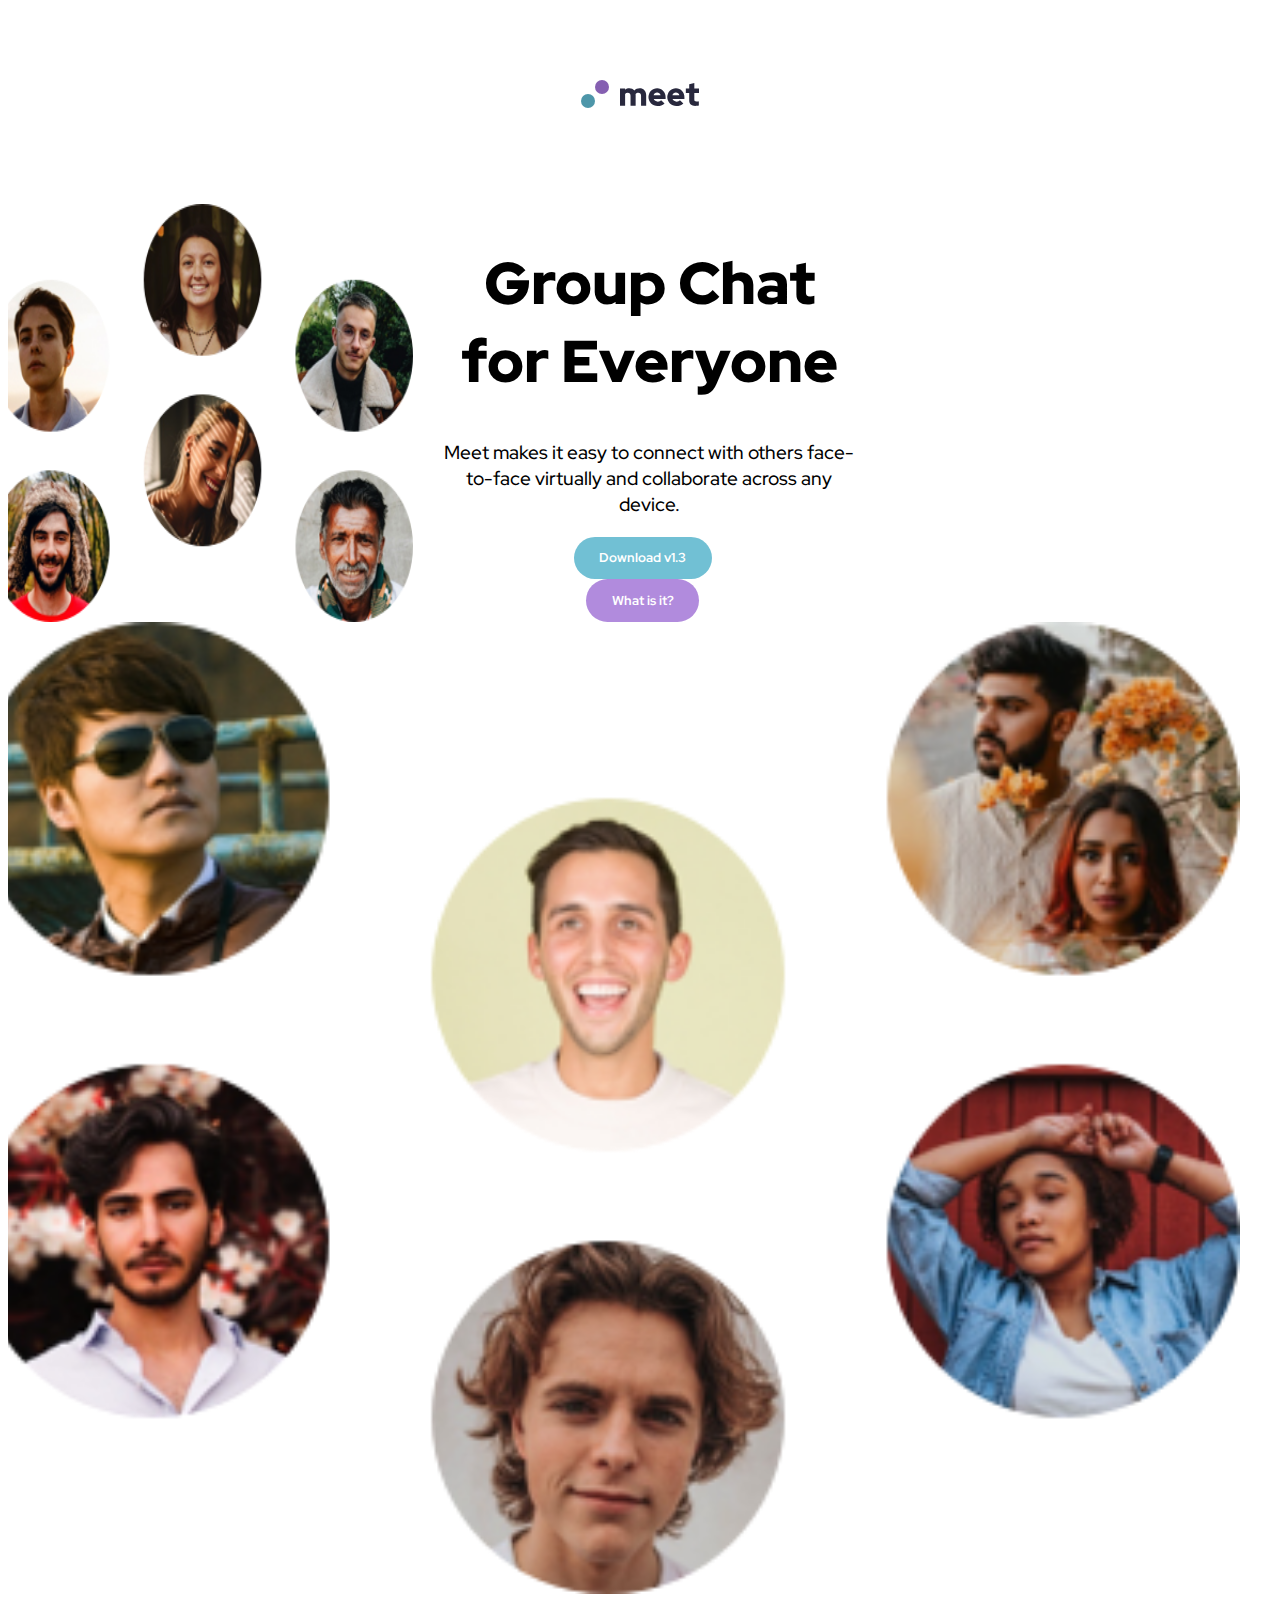
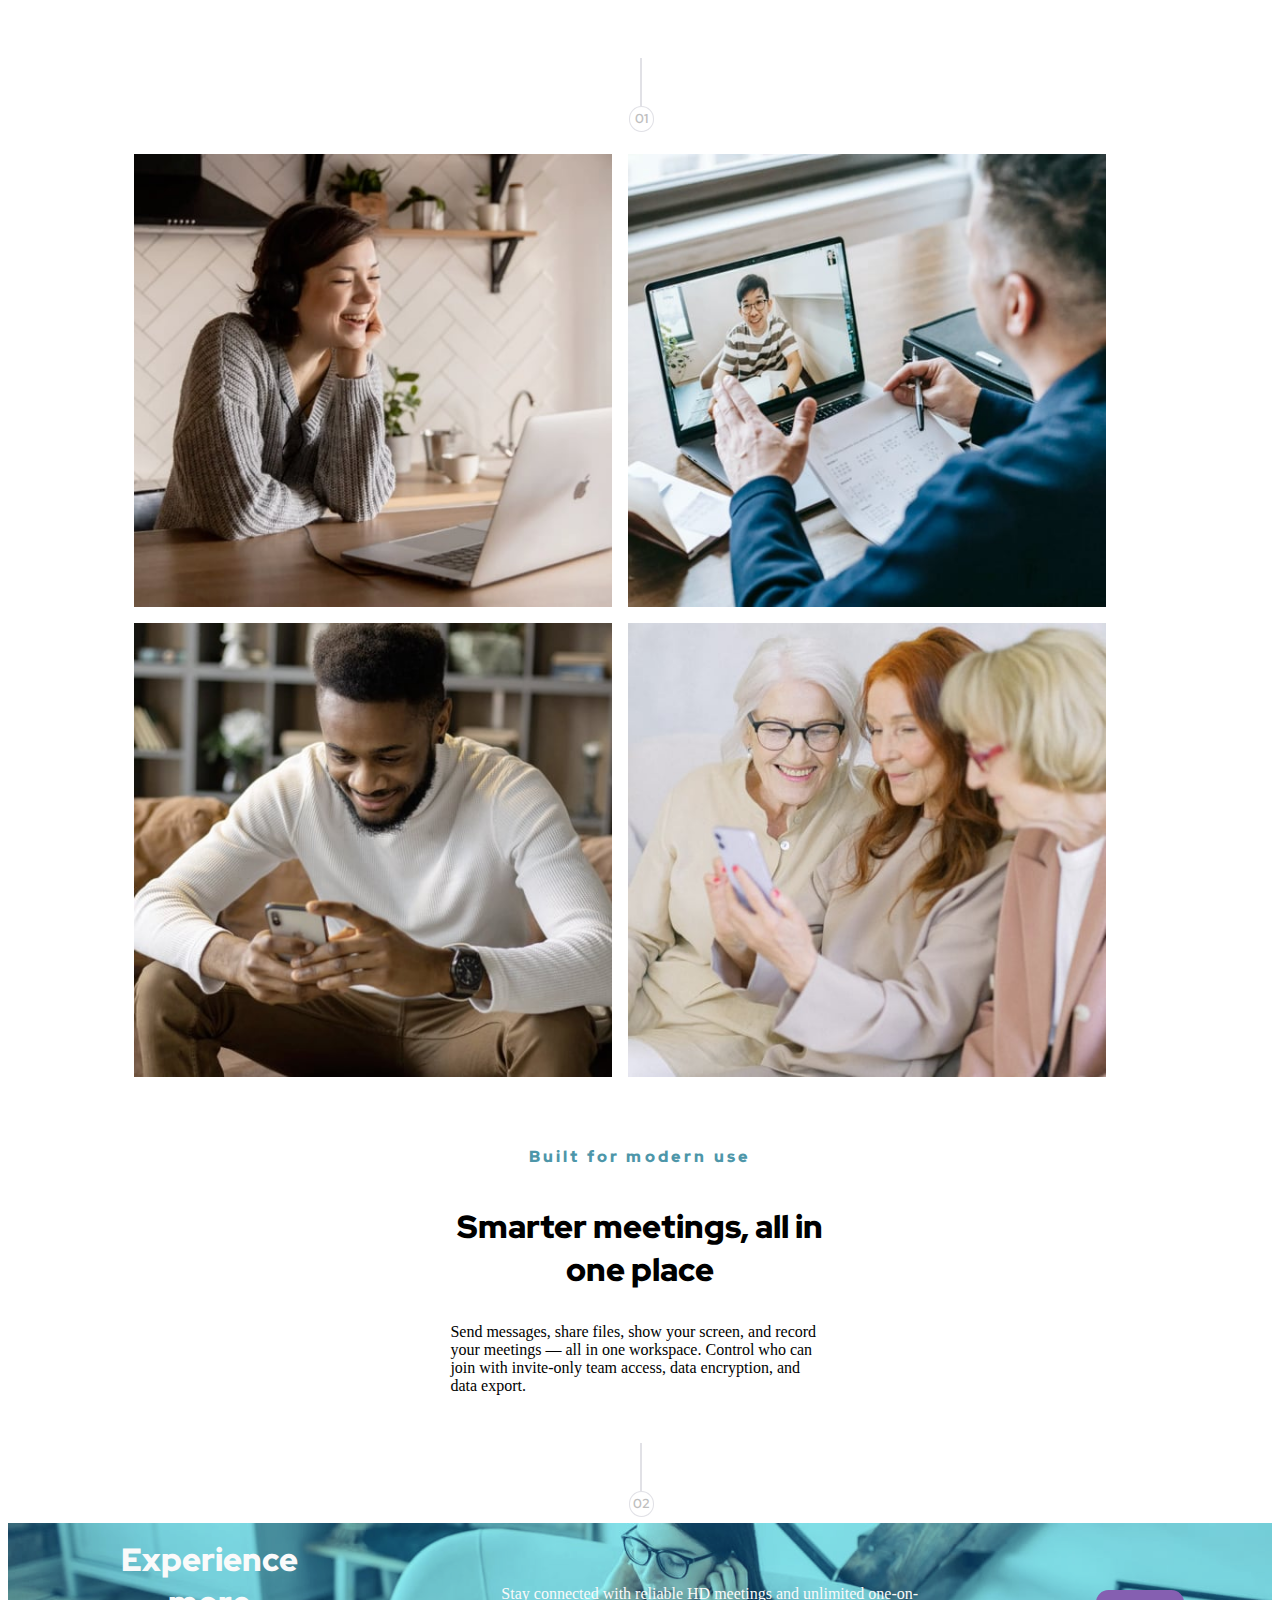
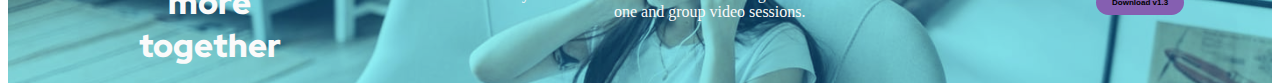
<file: meet-landing-page/code/index.html>
<!DOCTYPE html>
<html lang="en">
<head>
  <meta charset="UTF-8">
  <meta name="viewport" content="width=device-width, initial-scale=1.0">
  <link rel="preconnect" href="https://fonts.gstatic.com">
  <link href="https://fonts.googleapis.com/css2?family=Red+Hat+Display&display=swap" rel="stylesheet">
  <link rel="icon" type="image/png" sizes="32x32" href="./assets/favicon-32x32.png">
  <link rel="stylesheet" href="style.css">
  
  <title>Frontend Mentor | Meet landing page</title>
</head>
<body>
  <div class ="wrapper">
    <header>
      <div class="meet-header-icon">
        <img src="assets/logo.svg">
      </div>
      <div class ="brand-header">
        <img class = "img-hero-left-desktop" src="assets/desktop/image-hero-left.png">
        <img class = "img-hero-mobile" src="assets/tablet/image-hero.png" width="100%">
   <div class="header-text">
<div class="header-text-wrapper">
  <h1>Group Chat for Everyone</h1>
  <p class="introduction">
  Meet makes it easy to connect with others face-to-face virtually and collaborate across any device.
</p>

 <button class="Download"> Download v1.3</button>
  <button class="question">What is it?</button>
</div>
</div>
</div>
<img class="img-hero-right-desktop" src="assets/desktop/image-hero-right.png">
</div>
</div>
</header>
<main>
  <div class="verticalLine"></div>
  <div class="circleLine">01</div>
<div class="photo-gallery">
  <img src="assets/desktop/image-woman-in-videocall.jpg">
  <img src="assets/desktop/image-men-in-meeting.jpg">
  <img src="assets/desktop/image-man-texting.jpg">
  <img src="assets/desktop/image-women-videochatting.jpg">
</div>

<div class="text">
 <p class="otsikko"> Built for modern use</p>

  <p class="toinen-otsikko"> Smarter meetings, all in one place</p>

  <p class ="kuvaus">Send messages, share files, show your screen, and record your meetings — all in one 
  workspace. Control who can join with invite-only team access, data encryption, and data export.</p>
</div>
</main>
  <footer>
    <div class="verticalLine"></div>
        <div class="circleLine">02</div>
  <div class ="footer-container">
  <p class="footer-otsikko">Experience more together </p>
  <p class="footer-text">Stay connected with reliable HD meetings and unlimited one-on-one and group video sessions.</p>

 <button class="footer-button">Download v1.3</button>
</div>
</footer>

 
</body>
</html>
</file>
<file: 09-citrus-cafe/new-layout.css>
body {
  font-family: "Roboto", sans-serif;
  background-color: #83c05b;
}

.main-nav {
  list-style: none;
  padding: 0;
}

.main-nav li {
  border: 1px solid #618b3e;
  background-color: #9dcd7c;
  text-align: center;
  color: white;
  padding: 1em;
  border-radius: 6px;
}

a:link {
  text-decoration: none;
  color: white;
}

a:visited {
  text-decoration: none;
  color: white;
}

a:hover {
  text-decoration: none;
  color: white;
}

a:active {
  text-decoration: none;
  color: white;
}

.section-header {
  background-color: #cbcbcb;
  padding: 0.7em;
  display: flex;
  align-items: center;
  justify-content: space-between;
  margin-top: 1em;
}

.header-icon {
  width: 12px;
}
.vision-picture {
  display: none;
}

.section-image {
  background-color: white;
  padding: 14px;
}

.news-table {
  background-color: white;
  padding: 14px;
  width: 100%;
}
footer {
  background-color: #83c05b;
  padding: 1em;
  color: white;
  border-bottom: 1px solid #25490d;
}

.footer-icon {
  width: 16px;
  fill: white;
  float: right;
}
.anotherfooter-icon {
  width: 16px;
  fill: white;
  float: right;
  margin-right: 5px;
}

.news-table {
  display: flex;
}

.vision-text {
  justify-content: center;
}

@media only screen and (min-width: 426px) {
  .vision {
    background-color: #e1cab2;
    display: flex;
    align-items: center;
    border: 16px solid white;
  }

  .vision-text {
    font-size: 1.7rem;
    padding: 16px;
    justify-content: center;
  }

  .vision-picture {
    display: block;
  }

  .main-nav {
    display: flex;
    width: 100%;
  }

  .main-nav li {
    flex-grow: 1;
  }

  .section-header {
    border: 8px solid white;
  }

  .boxes {
    display: flex;
    flex-wrap: wrap;
    margin-top: 8px;
    background-color: white;
  }

  .box-specials {
    width: 50%;
  }

  .box-events {
    width: 50%;
  }

  .box-news {
    width: 100%;
  }
}

@media only screen and (min-width: 768px) {
  .box-specials {
    width: 33.33%;
  }

  .box-events {
    width: 33.33%;
  }

  .box-news {
    width: 33.33%;
  }
}
</file>
<file: flex box/layout.css>
html{
    font-size: 62.5%
}

body{
    font-family: 'Segoe UI', Tahoma, Geneva, Verdana, sans-serif;
    margin:1rem;
}

p{
    padding:1rem;
    font-size: 1.6rem;
    margin-block-end: 1rem;
}

h1{
    font-size: 2.8rem;
    margin-block-end: 1rem;
}

.color-red{
    background-color: red;
}
.color-blue{
    background-color: blue;
}

.color-green{
    background-color: green;
}
/*kappaleet vierekkäin flexin avulla */

.parent {
    display:flex;
    flex-direction: row;
    flex-wrap: wrap;
}
.parent>* {
flex-grow: 1;
flex-basis: 0;
order: 2;
}

.parent h1{
    flex-basis: 100%;
    order:1;
}

.parent .tupla { /*sininen kappale tuplaleveyteen */
    flex-grow:2;
}

.parent .ekaksi{ /*vihreä kappale ekaksi*/
    order:1;
}
</file>
<file: fontti-muotoilut/layout.css>
html {
  font-size: 62.5%;
}

body {
  font-family: Arial, Helvetica, sans-serif;
  background-color: black;
 
}

.vihreä{
    background-color: rgb(47, 42, 42);
    color:white;
    padding: 2rem;
    border: solid white  3rem;
 
    margin: 5rem;
    max-width: 1024px;
}

h1, h2, h3, h4, h5, h6, p {
    margin-block-end: 1rem;
}


h1 {
    font-size: 3.2rem;
    color: #ddb78a;
}
h2 {
    font-size: 2.8rem;
    color: #33D639;
}
h3 {
    font-size: 2.4rem;
}
h4 {
    font-size: 2.2rem;
}
h5 {
    font-size: 1.8rem;
}
h5 {
    font-size: 1.6rem;
}
h6 {
    font-size: 1.4rem;
}

p {
    font-size: 1.6 rem; 
}

.strong {
    color: #01FFFF;
    font-weight: bold;
}

.emphasized {
    font-style: italic;
}


.marked {
    background-color: yellow;
    font-style: bold;
    color: black;
    padding: 0.5rem;
}

.small {
    color: red;
    font-size: 0.8;

}

.overlined {
    text-decoration: line-through;
    
}

.underlined {
    text-decoration: underline;
}

.subscript {
    vertical-align: sub;
    font-size: 1rem;
}

.superscript {
    vertical-align: super;
    font-size: 1rem;

}
</file>
<file: one-page-site/layout.css>
body {
  font-family: "Open Sans", sans-serif;
  background-color: #413f3fe1;
}
.header {
  background-color: #060c01;
  color: white;
}
/* 
.header > * {
  padding: 1rem;
  flex-grow: 1;
  flex-basis: 100%;
  flex-direction: row;
  overflow: hidden;
  width: 100%;
  top: 0;
} */
.main {
  background-color: #413f3fe1;
  padding: 2.5rem;
  margin-top: 56px;
}

.maintext {
  /* text-align: center; */
  /* position: absolute;
  top: 50%;
  left: 50%;
  transform: translate(-50%, -50%); */
  color: orange;
  padding: 48px;
  background-image: url(background-picture.jpeg);
  background-size: contain;
}

.maintext-box {
  background-color: rgb(77 73 73 / 50%);
  padding: 1rem;
}

.boxes {
  background-color: azure;
  padding: 1.5rem;
}
.text {
  color: white;
}

.section2 {
  color: bisque;
}

h1 {
  font-weight: bold;
  font-size: 1.5em;
}

.navbar {
  overflow: hidden;
  background-color: #060c01;
  position: fixed;
  width: 100%;
  top: 0;
  padding: 1rem;
  z-index: 1; /* So that it will be on top of other elements */
  display: flex;
  gap: 16px;
  height: 56px;
}

.nav-right {
  margin-left: auto;
}

/* .navbar a {
  display: block;
  text-align: center;
  padding: 14px 16px;
  text-decoration: none;
}

.navbar a.left {
  float: left;
} */

a:link {
  text-decoration: none;
  color: white;
}

a:visited {
  text-decoration: none;
  color: white;
}

a:hover {
  text-decoration: none;
  color: white;
}

a:active {
  text-decoration: none;
  color: white;
}

* {
  box-sizing: border-box;
}

.separator {
  height: 5px;
  margin: 20px 0;
}

.footer {
  color: bisque;
  padding: 2.5rem;
  background-color: #413f3fe1;
}

.second {
  padding: 2.5rem;
  background-color: #413f3fe1;
}

#kuva {
  float: right;
  margin: 0 0 0 15px;
}

#toinenkuva {
  float: left;
  margin: 0 15px 0 0;
}

/* Style inputs with type="text", select elements and textareas */
input[type="text"],
select,
textarea {
  width: 100%; /* Full width */
  padding: 12px; /* Some padding */
  border: 1px solid #ccc; /* Gray border */
  border-radius: 4px; /* Rounded borders */
  box-sizing: border-box; /* Make sure that padding and width stays in place */
  margin-top: 6px; /* Add a top margin */
  margin-bottom: 16px; /* Bottom margin */
  resize: vertical; /* Allow the user to vertically resize the textarea (not horizontally) */
}

/* Style the submit button with a specific background color etc */
input[type="submit"] {
  background-color: bisque;
  color: black;
  padding: 12px 20px;
  border: none;
  border-radius: 4px;
  cursor: pointer;
}

/* When moving the mouse over the submit button, add a darker green color */
input[type="submit"]:hover {
  background-color: #45a049;
}

/* Add a background color and some padding around the form */
.container {
  border-radius: 5px;
  background-color: #f2f2f2;
  padding: 20px;
}

.row {
  display: flex;
  flex-direction: column;
  gap: 16px;
}

/* Create three equal columns that floats next to each other */
.column {
  padding: 10px;
  border: 1px solid black;
}

@media (width >= 1024px) {
  .row {
    flex-direction: row;
  }
  .column {
    width: calc(100% / 3);
  }
}
</file>
<file: Semanttiset tagit/layout.css>
html{
    font-size: 62,5%;
}

body {
    font-family:Verdana, Geneva, Tahoma, sans-serif;
    font-size: 1.6rem;

    }

    /* Määritellään Flexin avulla vanhempi (body) ja sen lapset ( header, nav, section, aside, footer)*/

    body {
        display: flex; /* otetaan flex käyttöön vanhemmassa*/
        flex-direction: row; /*määritellään Flexin suunnaksi row(rivi) */
        flex-wrap: wrap; /*vanhemman lapset voivat rivittyä (allekkain)*/
    }
    body > * {
        flex-grow: 1; /*jos flex-grow on lapsissa sama -> lapset yhtä leveitä*/
        flex-basis:100%;  /*lapsen minimileveys */
    } /* bodyn lapset */


    body section, body aside{ flex-basis: 0;}
    
    body section {
        flex-grow: 2; /*section on tuplasti asiden levyinen*/
    }

    header{
        background-color: red;
        padding: 1rem;
        color: white;

    }

    nav {

        background-color: orange;
        padding: 1rem;
        color: white;

    }
    section {
        background-color: rgb(218, 218, 76);
        padding: 1rem;
        color: white;

    }

    section p {
        margin-block-end:1rem;

    }

    article {

        background-color: green;
        padding: 1rem;
        color: white;
        margin-block-end: 1rem;

    }
    aside {

        background-color: blue;
        padding: 1rem;
        color: white;
      
       

    }
    footer {

        background-color: purple;
        padding: 1rem;
        color: white;

    }

    .oikealle{
        float: right;
    }
</file>
<file: tehtävä1/layout.css>
html {
font-size: 62.5%; /*base font size:62.5% x 16px = 10px */
}

body {
    margin:1rem;
}

h1,
h2,
h3,
p,
pre, 
ul 
section{
 margin-block-end: 1rem;
}
section {
    background-color: #bbddee;
    padding:1 rem; 
}
h1{
    font-size:3.2rem;
}

h2 {
    font-size: 2.8rem;
    text-transform: lowercase;
    letter-spacing: 3px;
}

h3 {
    font-size: 2.4rem;
}

p {
    font-size: 1.6rem;
}

pre {
    font-size: 1.6rem;
    font-family: 'Courier New', Courier, monospace;
    padding-block-start: 2rem;
}

ul {
    font-size: 1.6rem;
    list-style-type: disc;
    margin-left: 2em;
}
/*CLASS-tyyppiset säännöt*/

.iso-kirjain {
    float: left;
    font-size: 500%;
    width:1.2em;
    text-align: center;
    padding: 0.1em 0.1em 0 !important;
    background: #568;
    color: white;
    border:solid white 1px;
    border-width: 0 0.2em 0.2em 0;
    margin: -0.5rem 0.5em 0.2em -0.5rem; 

}

/*ID-tyyppiset säännöt*/

#pikkukuva-vasen-ylänurkka {
    float:left;
    margin: 0rem  1rem 1rem 0rem;
    display:  block;  /* kuvasta responsiivinen */
    width: 9rem;

}

#pikkukuva-vasen-ylänurkka img {
    max-width: 95%; /* kuvasta responsiivinen */
}

/*3. laatikon bannerit paikoilleen*/

.box {
    background-color: #88AABB;
    text-align: right;
    font-size: 16pt;
    padding-top: 0.5em;
    padding-right: 1em;
    padding-bottom: 0.5em;
}




#box3 {
    position: relative;
    border: 3px double black;
    

}


#box3 .banner1 {
    background-color: white;
    padding: 1rem;
    width: 40rem;
    text-align: left; 
    font-size: 120%; 
    font-weight: bold; 
    font-style: italic; 
    padding: 1em; 
    color: black; 
    border: 1px solid black;
   float: left;
}

#box3 .banner2 {
    float: right; 
    width: 25%; 
    text-align: left; 
    font-size: 200%; 
    font-weight: bold; 
    font-style: italic; 
    padding: 1rem; 
    text-indent: -0.5em; 
    background-color: white; 
    color: black; 
    border: solid black 1px;
    border-width: 1px 0 1px 1px; 
    margin-left: 1em;
    margin-right: -3px;
    border-right: none;
}

#box3 p {
    padding: 1em;
}

.box1 p {
    padding: 1em;
    
}
</file>
<file: vihje-laatikosta/layout.css>
html {
    font-size: 62.5%;
  }

  body {
    font-family: Arial, Helvetica, sans-serif;
    background-color: white;
    margin:1rem;
   
  }

  ol{
    font-size: 1.6rem;

  }

  ol li{
    margin-block-end: 1rem;
    padding:1rem;
    border-radius:0 0 2rem 0; /*oikea alakulma pyöräiletty*/
  }


.parillinen li:nth-child(even){
    background: rgb(239, 227, 227);
  
}

  .pariton li:nth-child(odd) {
    background: rgb(177, 239, 177); /*muotoillaan sectionit rinnakkain flexin avulla*/
  }

.parent {
  display: flex;
  flex-direction: row; /*motivaatio: lapset saadaan helposti rinnakkain tai allekkain */
  flex-wrap: wrap; /* motivaatio: lapset saadaan helposti rinnakkain tai allekkain */
}
.parent >* {
  flex-grow: 1; /*lasten keskinainen leveys */
  flex-basis: 0; /* lapsen minimileveys */
}

.parent .parillinen {
  flex-grow: 2; /*tällä lapsella tuplaleveys */
  margin-inline-end:1rem;
}
</file>
<file: meet-landing-page/code/style.css>
:root {
    box-sizing: border-box;
}

* ,
*::before, 
*::after {
    box-sizing: inherit;
}

.wrapper {
    display: grid;
    grid-template-columns: auto;
    grid-template-rows: (3, auto);
    grid-template-areas: "header" "main" "footer";
    overflow: hidden;
}

header {
    display: flex;
    flex-flow: column nowrap;
}

.meet-header-icon {
    width: 119px;
    margin: 3em auto 5em auto;
}

.brand-header {
    display: flex;
    flex-flow: row wrap;
}
.img-hero-mobile {
    flex: 0 0 100%;
    width: 110% !important;
    height: auto;
    margin-left: -1rem;
}

.header-text {
    flex: 0 0 100%;
    margin-left: 2%;
    margin-right: 1%;
}
.header-text-wrapper {
    display: flex;
    flex-flow: column nowrap;
    align-items: center;
    justify-content: center;
}

.header-text-wrapper > h1 {
    font-family: 'Red Hat Display';
    font-size: 3.7em;
    font-weight: 900;
    text-align: center;
}
.introduction {
    font-family: 'Red Hat Display';
    font-size: 1.2em;
    font-weight: 500;
    text-align: center;
    margin-block: 0em;
    margin-bottom: 1em;
}

.Download {
        font-family: 'Red Hat Display';
        color: #FFFFFF;
        background-color: #71C0D4;
        border-radius: 2em;
        border-width: 0px;
        line-height: 1,8em;
        font-weight: bold;
        font-size: 0.8em;
        padding: 1em 2em;
        margin-right: 1em;
    }

    .question
    {
        font-family: 'Red Hat Display';
        color: #FFFFFF;
        background-color: #B18BDD;
        border-radius: 2em;
        border-width: 0px;
        line-height: 1,8em;
        font-weight: bold;
        font-size: 0.8em;
        padding: 1em 2em;
        margin-right: 1em; 
    }
    .img-hero-left-desktop {
        display: none;
    }
    
    .img-hero-right-desktop {
        display: none;
    }
    
    img {
        width: 100%;
        height: auto;
    }

    main{
        position: relative;
    }

    footer{
        position: relative;
        top: 10em;
    }

    .verticalLine {
        position: absolute;
        left: 50%;
        right: 50%;
        height: 3rem;
        top: 4rem;
        opacity: 0.25;
        border: 1px solid #87879D;
    }
    
    .circleLine {
        position: absolute;
        left: 49%;
        right: 50%;
        width: 2em;
        top: 7rem;
        padding-top: 0.25em;
        padding-bottom: 0.25em;
        border: 1px solid #87879D;
        opacity: 0.55;
        border-radius: 50%;
        text-align: center;
        font-family: 'Red Hat Display';
        font-size: 0.8em;
        font-weight: bold;
    }
    
    .photo-gallery {
        position: relative;
        top: 10em;
        display: flex;
        flex-flow: row wrap;
        margin-left: 10%;
    }
    
    .photo-gallery img {
        margin-right: 1em;
        margin-bottom: 1em;
        flex: 0 0 40%;
        width: 42% !important;
    }

    .text 
    {
        position: relative;
        top: 12em;
        margin-left: auto;
        margin-right: auto;
        width: 90%;

    }

    .otsikko
    {
        font-family: 'Red Hat Display';
        font-size: 1em;
        font-style: normal;
        font-weight: 900;
        line-height: 2em;
        letter-spacing: 0.2em;
        text-align: center;
        color:#4D96A9;
    }

    .toinen-otsikko
    {
        font-family:'Red Hat Display';
        font-size: 2rem;
        font-style: normal;
        font-weight: 900;
        letter-spacing: 0em;
        text-align: center;
    }

    .footer-container
    {
        position:absolute;
        z-index: -999999;
    top: 9em;
    width: 100%;
    height: 20em;
    background-image: url("./assets/mobile/image-footer.jpg"), linear-gradient(#71C0D4,#71C0D4);
    background-blend-mode: overlay;
    background-size: cover;
    display: flex;
    flex-flow: column nowrap;
    }

    .footer-otsikko
    {
        color:#FAFAFA;
        font-family: 'Red Hat Display';
        font-size: 2em;
        font-style: normal;
        font-weight: 900;
        text-align:center;
        width: 80%;
        margin-left: auto;
        margin-right: auto;
    }
    
    .footer-button
    {
        width: auto;
        margin-left: auto;
        margin-right: auto;
        background-color: #855FB1;
        border-radius: 2em;
        border-width: 0px;
        line-height: 1,8em;
        font-weight: bold;
        font-size: 0.5em;
        padding: 1em 2em;
        
    }

    .footer-text
    {
    text-align: center;
    width: 80%;
    margin-left: auto;
    margin-right: auto;
    color: #FAFAFA;

    }

    @media only screen and (min-width: 480px)
    {
        .meet-header-icon
        {
            width: 119px;
            margin: 3em auto 5em auto;
        }

    
    }

    @media only screen and (min-width: 768px)
    {
        .meet-header-icon {
            width: 119px;
            margin: 4.5rem auto 5.75rem auto;
        }

      
    }

    .img-hero-mobile
    {
        display: none;
    }

    .img-hero-left-desktop
    {
        display: block;
        flex: 0 0 33.33%;
        margin-left: -1rem;
    }

    .img-hero-right-desktop
    {
        display: block;
        flex: 0 0 33.33%;
        margin-left: -2rem;
    }

.header-text
{
    flex: 0 0 33.33%;
    display: flex;
    flex-flow: column nowrap;
    align-items: center;
    justify-content: center;
}

.brand-header
{
    display: flex;
    flex-grow: row nowrap;
}

.circleLine {
    position: absolute;
    left: 49.10%;
    right: 50%;
    width: 2em;
    top: 7rem;
    padding-top: 0.25em;
    padding-bottom: 0.30em;
    border: 1px solid #87879D;
    opacity: 0.25;
    border-radius: 50%;
    text-align: center;
    font-family: 'Red Hat Display';
    font-size: 0.8em;
    font-weight: bold;
}

.photo-gallery img
{
    margin-right: 1em;
    margin-bottom: 1em;
    flex: 0 0 20%;
    width: 20%; 
}

.text
{
    position: relative;
    top: 12em;
    margin-left: auto;
    margin-right: auto;
    width: 30%;
}

.footer-container
{
    position: absolute;
        z-index: -999999;
        top: 9em;
        width: 100%;
        height: 10em;
        background-image: url("./assets/desktop/image-footer.jpg"), linear-gradient(#4D96A9,#4D96A9);
        background-blend-mode: overlay;
        background-size: cover;

        display: flex;
        flex-flow: row nowrap;
        justify-content: center;
        align-items: center;
}

.footer-otsikko
{
    color: #FAFAFA;
    font-family: 'Red Hat Display';
    font-size: 2em;
    font-style: normal;
    font-weight: 900;
    text-align: center;
    flex: 0 0 18%;
}

.footer-text
{
    text-align: center;
        width: 80%;
        margin-left: auto;
        margin-right: auto;
        flex: 0 0 33.33%;
        color: #FAFAFA;
}
</file>
